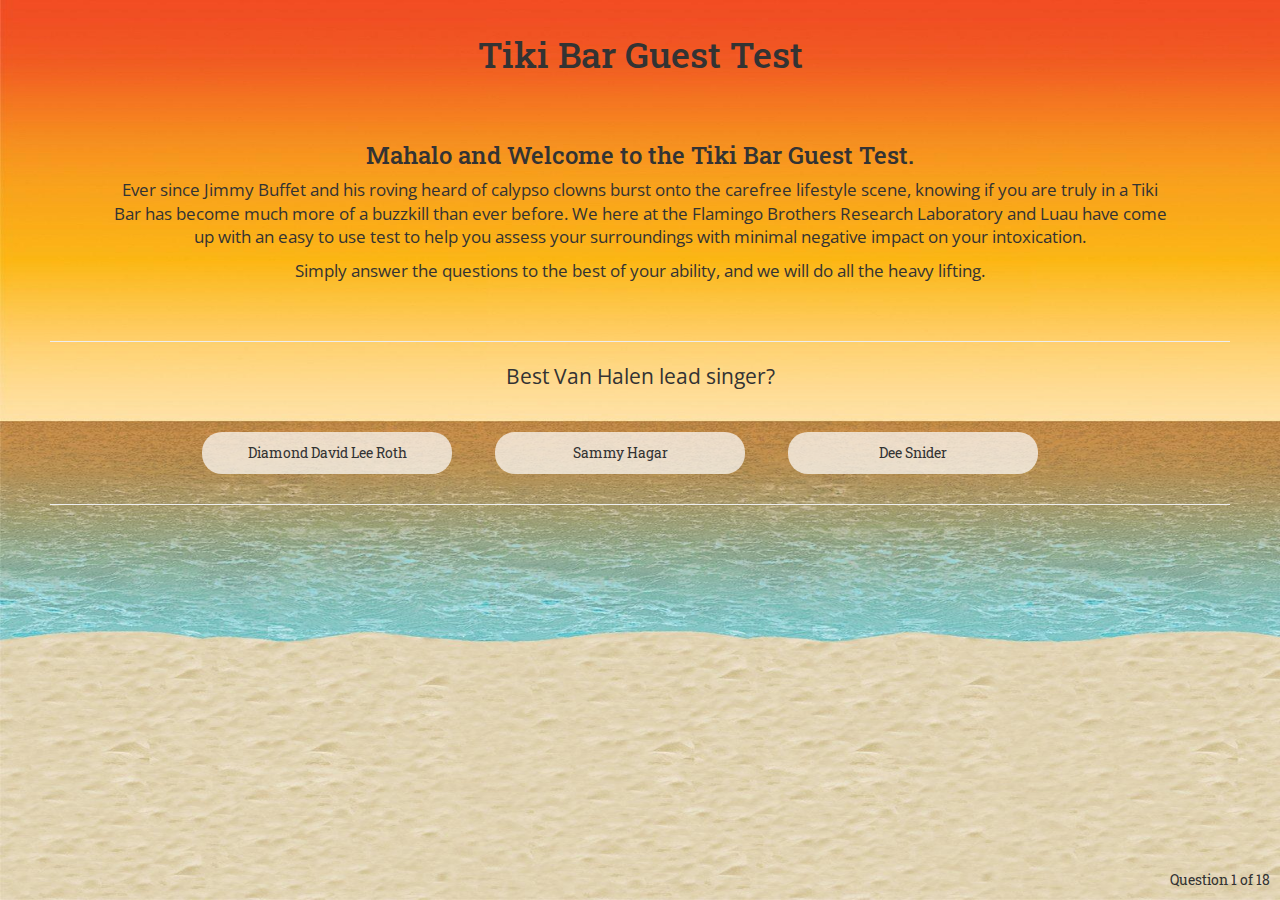
<file: index.html>
<!DOCTYPE html>
<html lang="en">
<head>
    <meta charset="utf-8">
    <meta http-equiv="X-UA-Compatible" content="IE=edge">
    <meta name="viewport" content="width=device-width, initial-scale=1">

	<title>Tiki Test</title>

    
	<link href="https://fonts.googleapis.com/css?family=Open+Sans|Roboto+Slab" rel="stylesheet"/>
    <link href="css/bootstrap.min.css" rel="stylesheet"/>
	<link href="css/style.css" rel="stylesheet" />
	<!--<link rel="shortcut icon" type="image/x-icon" href="favicon.ico" /> -->


</head>
<body>
<div id="quizContainer" class="container">
<div id="quiz">
	<div id="title">
		<h1>Tiki Bar Guest Test</h1>
	</div>
	<div id="about">
		<h3>Mahalo and Welcome to the Tiki Bar Guest Test.</h3>
		<p>Ever since Jimmy Buffet and his roving heard of calypso clowns burst onto the carefree lifestyle scene, knowing if you are truly in a Tiki Bar has become much more of a buzzkill than ever before. We here at the Flamingo Brothers Research Laboratory and Luau have come up with an easy to use test to help you assess your surroundings with minimal negative impact on your intoxication.</p>
		<p>Simply answer the questions to the best of your ability, and we will do all the heavy lifting.  <!--First though, we must calibrate this device with a simple question testing the reliability of the user’s answers.--></p>
	</div>
	<hr>
		<div>
			<p id="question"></p>
		</div>
		<div id="buttons">
			<button id="btn0"><span id="choice0"></span></button>
			<button id="btn1"><span id="choice1"></span></button>
			<button id="btn2"><span id="choice2"></span></button>
		</div>
		<hr>
		<div id="progress">
			<p class="progressQ">Question x of y.</p>
		</div>
	</div>

</div>

<!-- jQuery -->
<script src="https://ajax.googleapis.com/ajax/libs/jquery/1.12.4/jquery.min.js"></script>
<script src="js/bootstrap.min.js"></script>

<script type="text/javascript" src="js/model.js"></script>


</body>
</html>
</file>
<file: css/style.css>
h1, h2, h3, h4, p, div {
	font-family: 'Roboto Slab', serif;
	text-align: center;
}
#about {
	margin: 5%;
}
p {
	font-family: 'Open Sans', sans-serif;
	line-height: 1.4;
	font-size: 1.2em;
}

hr {
	margin: 20px 0px 20px 0px;
}

html, body, #quiz {
  height: 100%;
  overflow-y: hidden;

}

#quizContainer {
	height: 100%;
	margin: 0;
	padding: 10px 50px 10px 50px;
	width: 100%;
	background-image: url("../img/luau.jpg");
	background-repeat: no-repeat;
	background-size: 100% 100%;
    background-attachment: fixed;
  	background-position: center; 
 }

h1 {
    margin-top: 15px;	
	line-height: 1.5em;
	padding: 2px 0px;
}

#buttons {
	margin-top: 30px;
}

#btn0, #btn1, #btn2, #btn3 {
	width: 250px;
	font-size: 1em;
    background: rgba(255,255,255,0.7);
    border: 1px solid transparent;
	border-radius: 20px;
	margin: 10px 40px 10px 0px;
	padding: 10px 10px;
	text-align: center;
}

#progress {
	position: absolute;
    bottom:10px;
    right:10px;
	font-size: 1em;
}

#btn0:hover, #btn1:hover, #btn2:hover, #btn3:hover {
	cursor: pointer;
    background: rgba(255,255,255,0.2);
}

#btn0:focus, #btn1:focus, #btn2:focus, #btn3:focus {
	outline: 0;
}

#resultImg {
	width: 300px;
}

a, a:hover, a:active {
	text-decoration: none;
	color: black;
}

#question{
	margin-top: 15px;
	font-size: 1.5em;
}
ul {
	text-align: right;
}

li {
	display: inline;
	list-style: none;
	padding: 10px;
}

#quizPopulator {
	height: 100%;
	margin-top: 20%;

}

@media screen and (max-width: 855px){

	#btn0, #btn1, #btn2, #btn3 {
		max-width: 100%;
		margin: 10px 0px 10px 0px;
	}

}

@media screen and (max-width: 650px){
    #quizContainer {
    padding: 10px 0px 10px 0px;
    height: 100%;

	}
    h1 {
        font-size: 22px;
    }
    h2, h3, h4 {
        font-size: 18px;
    }
    p {
    	font-size: 16px;
    }
    h3 {
    	margin-top: 0px;
    }
    html, body, #quiz {
    	overflow-y: auto;
    	height: 100%;
    }
}
</file>
